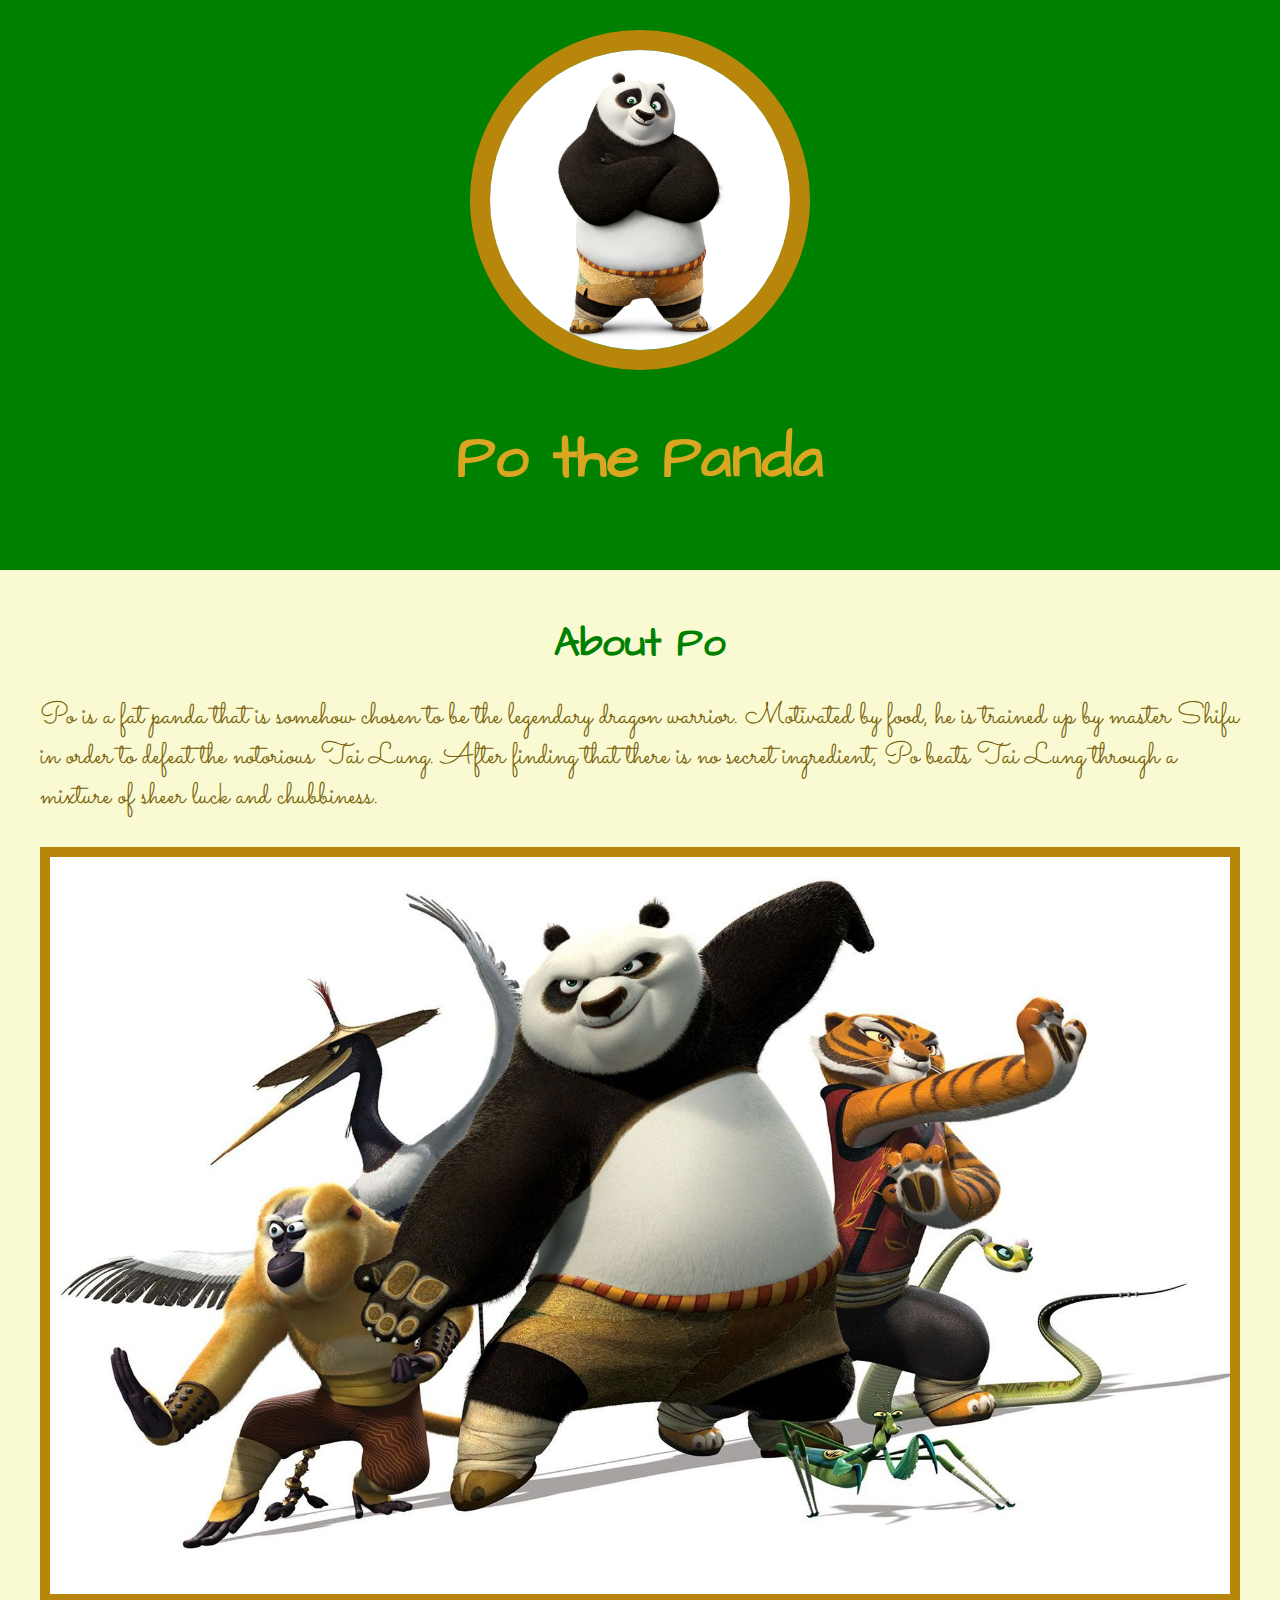
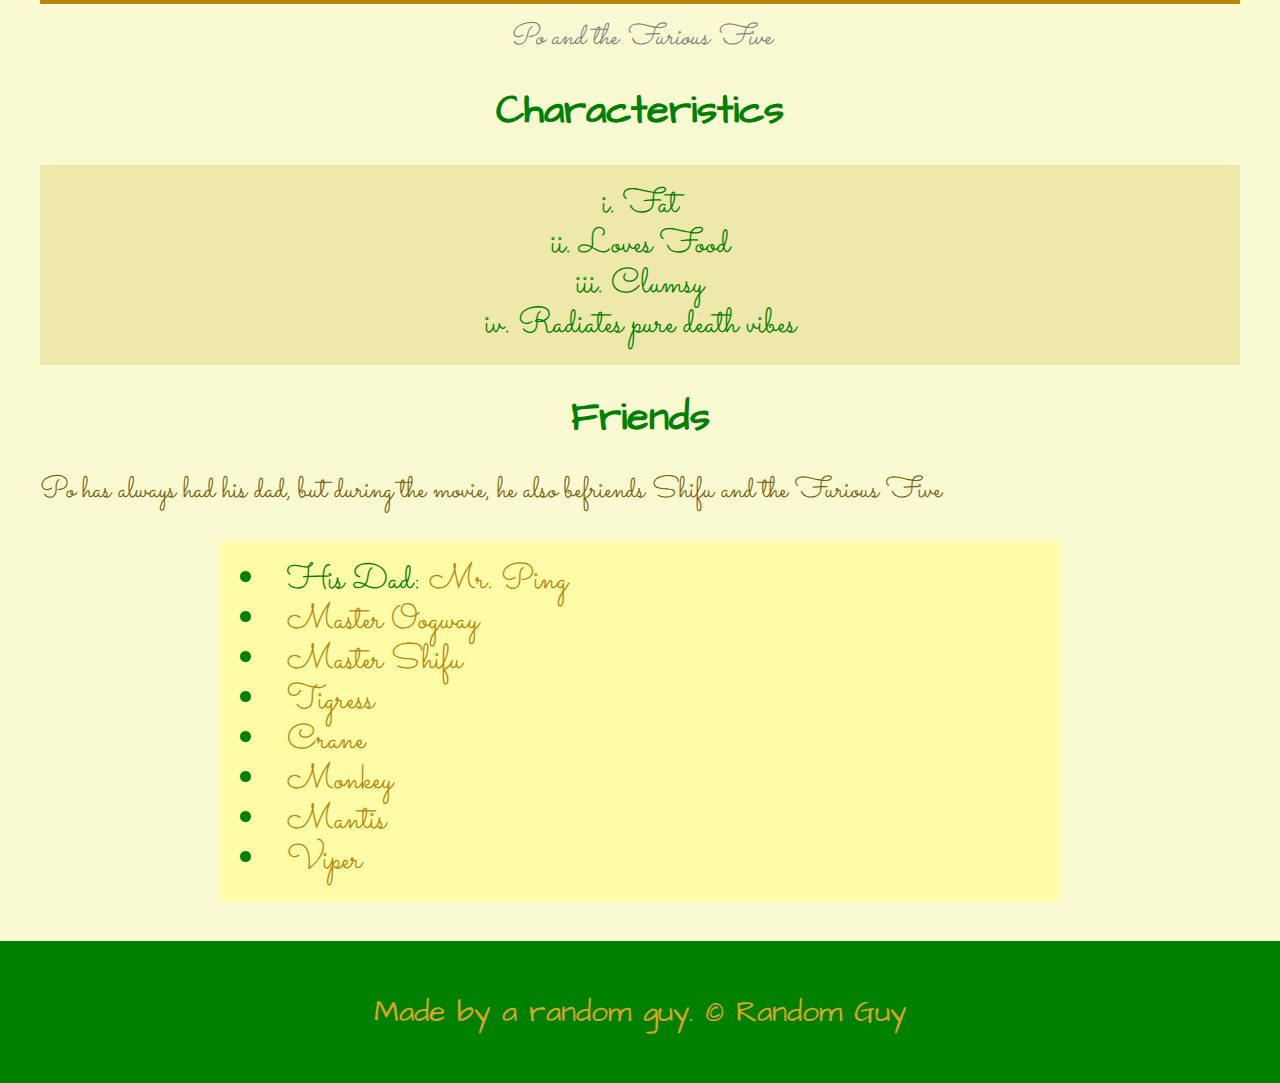
<file: index.html>
<!DOCTYPE html>
<html>
<head>
	<title>Po the Panda</title>
	<link rel="shortcut icon" type="text/css" href="img/PoFace.jpg">
	<link rel="preconnect" href="https://fonts.googleapis.com">
	<link rel="preconnect" href="https://fonts.gstatic.com" crossorigin>
	<link href="https://fonts.googleapis.com/css2?family=Architects+Daughter&display=swap" rel="stylesheet">
	<link rel="preconnect" href="https://fonts.googleapis.com">
	<link rel="preconnect" href="https://fonts.gstatic.com" crossorigin>
	<link href="https://fonts.googleapis.com/css2?family=Sacramento&display=swap" rel="stylesheet">
	<link rel="stylesheet" type="text/css" href="css/indexPage.css">
</head>
<body>
	<!-- heading -->
	<header>
		<img src="img/po.jpg">
		<h1>Po the Panda</h1>
	</header>

	<!-- Body -->
	<main>
		<h2>About Po</h2>
		<p>Po is a fat panda that is somehow chosen to be the legendary dragon warrior. Motivated by food, he is trained up by master Shifu in order to defeat the notorious Tai Lung. After finding that there is no secret ingredient, Po beats Tai Lung through a mixture of sheer luck and chubbiness.</p>
		<img src="img/PoAndFive.jpg">
		<p class="caption">Po and the Furious Five</p>
		<h2>Characteristics</h2>
		<ol>
			<li>Fat</li>
			<li>Loves Food</li>
			<li>Clumsy</li>
			<li>Radiates pure death vibes</li>
		</ol>

		<h2>Friends</h2>
		<p>Po has always had his dad, but during the movie, he also befriends Shifu and the Furious Five</p>
		<ul>
			<li>His Dad: <a href="https://kungfupanda.fandom.com/wiki/Mr._Ping" target="_blank">Mr. Ping</a></li>
			<li> <a href="https://kungfupanda.fandom.com/wiki/Oogway" target="_blank">Master Oogway</a></li>
			<li> <a href="https://kungfupanda.fandom.com/wiki/Shifu" target="_blank">Master Shifu</a></li>
			<li> <a href="https://kungfupanda.fandom.com/wiki/Tigress" target="_blank">Tigress</a></li>
			<li> <a href="https://kungfupanda.fandom.com/wiki/Crane" target="_blank">Crane</a></li>
			<li> <a href="https://kungfupanda.fandom.com/wiki/Monkey" target="_blank">Monkey</a></li>
			<li> <a href="https://kungfupanda.fandom.com/wiki/Mantis" target="_blank">Mantis</a></li>
			<li> <a href="https://kungfupanda.fandom.com/wiki/Viper" target="_blank">Viper</a></li>

		</ul>

	</main>

	<!-- Footer -->
	<footer>
		
		<p>Made by a random guy. &copy; Random Guy</p>

	</footer>


</body>
</html>
</file>
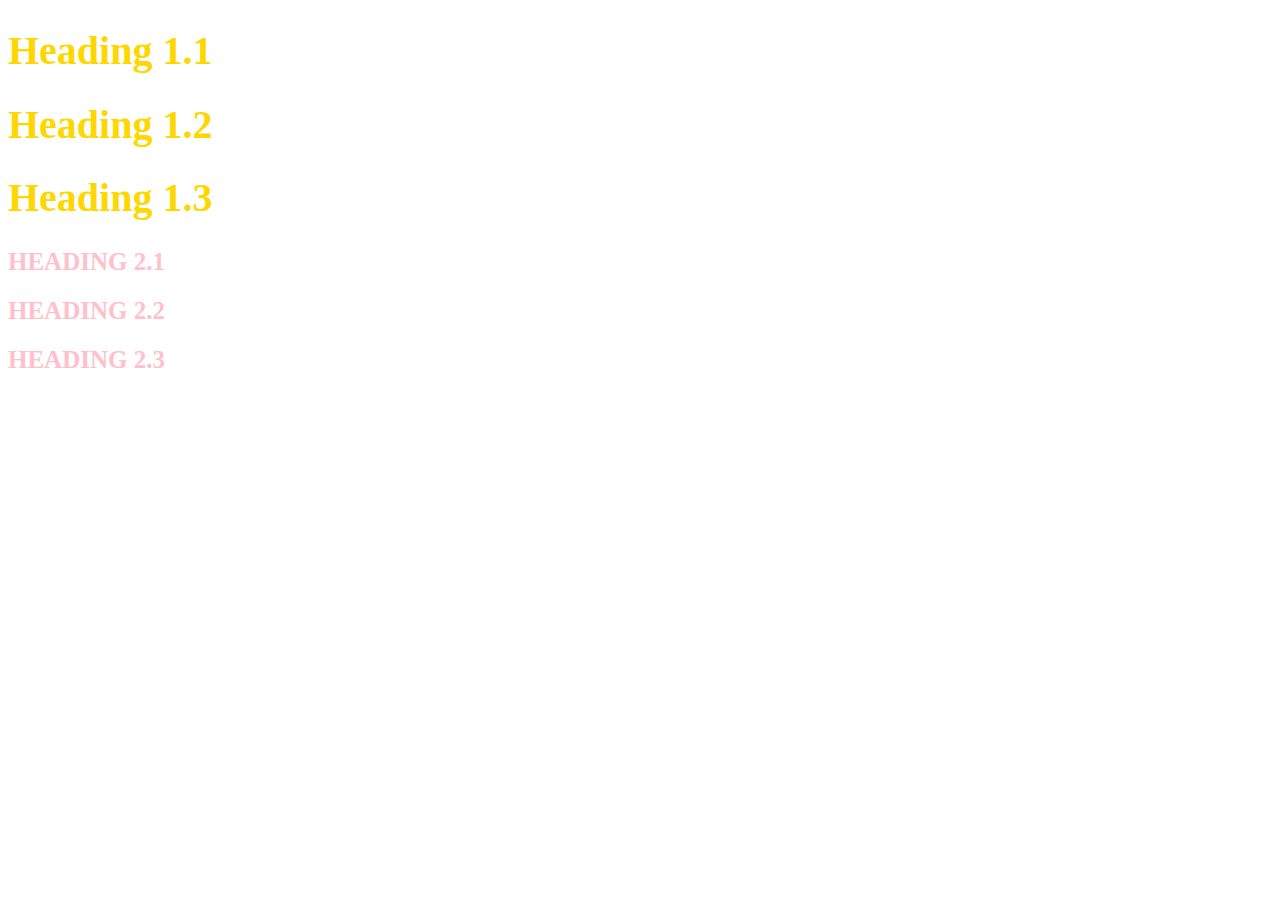
<file: testStyle.html>
<!DOCTYPE html>
<html>
<head>
	<title>Test Style</title>
	
	<link rel="stylesheet" type="text/css" href="css/test.css">

</head>
<body>

	<h1>Heading 1.1</h1>
	<h1>Heading 1.2</h1>
	<h1>Heading 1.3</h1>
	<h2>Heading 2.1</h2>
	<h2>Heading 2.2</h2>
	<h2>Heading 2.3</h2>

</body>
</html>
</file>
<file: css/indexPage.css>
body{
	margin: 0;
	font-size: 30px;
	background-color: lightgoldenrodyellow;
}

header{
	background-color: green;
	text-align: center;
	padding: 30px 0;
}

header img{
	width: 300px;
	border-radius: 300px;
	border: 20px solid darkgoldenrod;
}

h1, h2{
	font-family: Architects Daughter, cursive;
	text-align: center;
}

h1{
	color: goldenrod;
	font-size: 60px;
	
}

h2{
	font-size: 40px;
	color: green;
}

main{
	max-width: 1200px;
	margin: 0 auto;
	padding: 20px 20px 40px;
	color: #776008;
	line-height: 40px;
	font-family: Sacramento, cursive;
}

main img{
	max-width: 1180px;
	border: 10px solid darkgoldenrod;
}

a{
	color: darkgoldenrod;
	text-decoration: none;
}

ol{
	background-color: palegoldenrod;
	list-style: lower-roman inside;
	margin: 0;
	text-align: center;
	padding: 20px;
}

ul{
	background-color: #fffca7;
	max-width: 800px;
	margin: 0 auto;
	list-style: disc inside;
	padding: 20px;
}

li{
	font-size: 35px;
	color: green;
	line-height: 40px;
}

a:hover{
	color: mediumblue;
}

footer{
	background-color: green;
	text-align: center;
	margin: 0;
	padding: 20px;
}

footer p{
	color: goldenrod;
	font-size: 30px;
	font-family: Architects Daughter, cursive;
}

.caption{
	color: grey;
	margin-top: 0;
	text-align: center;
	font-style: italic;
}
</file>
<file: css/test.css>
h1 {
	font-size: 40px;
	color: gold;
	}
h2 {
	font-size: 25px;
	color: pink;
	text-transform: uppercase;
}
</file>
